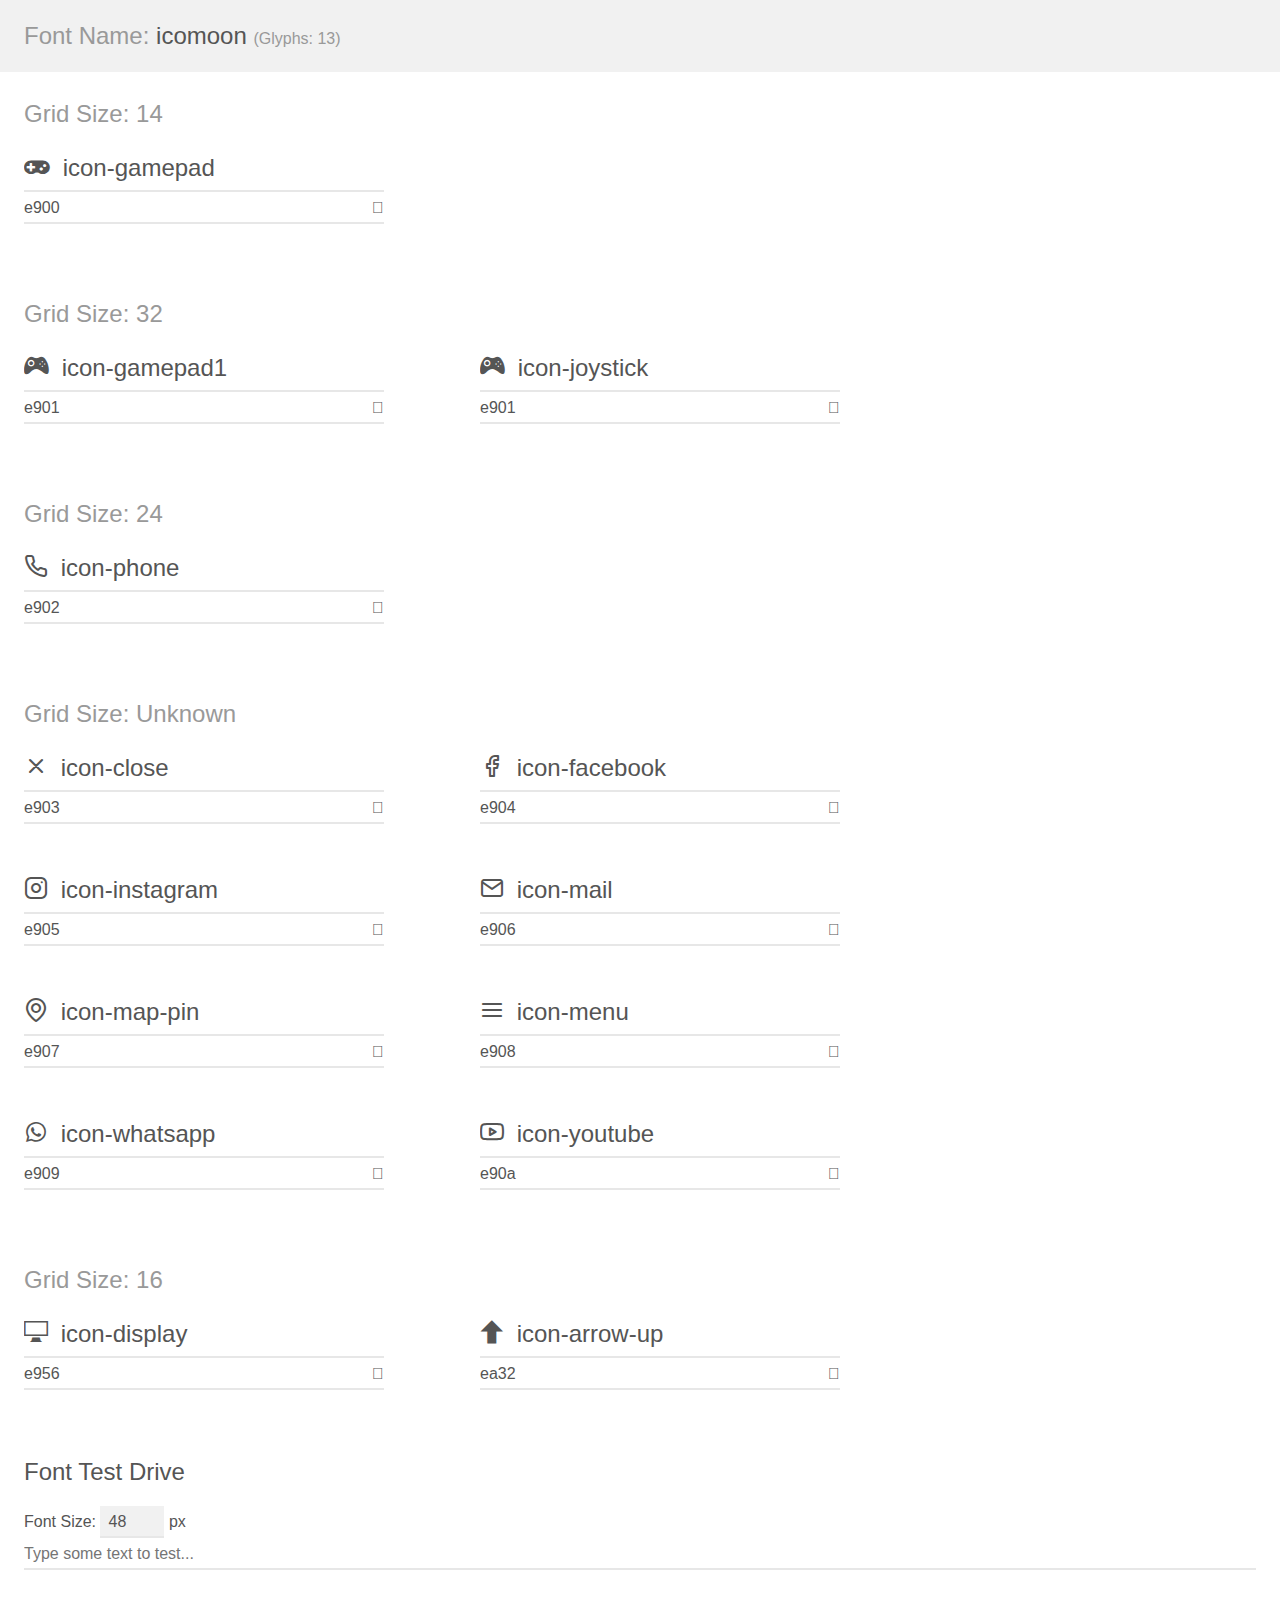
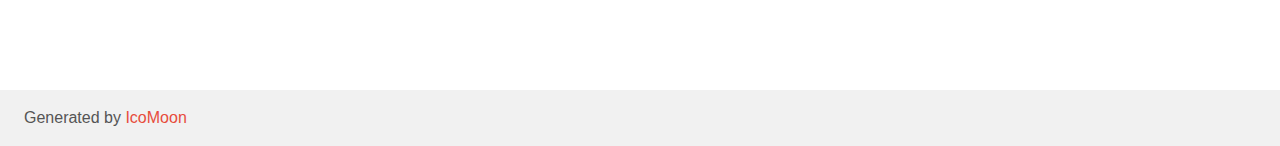
<file: Assets/font/demo.html>
<!doctype html>
<html>
<head>
    <meta charset="utf-8">
    <title>IcoMoon Demo</title>
    <meta name="description" content="An Icon Font Generated By IcoMoon.io">
    <meta name="viewport" content="width=device-width, initial-scale=1">
    <link rel="stylesheet" href="demo-files/demo.css">
    <link rel="stylesheet" href="style.css"></head>
<body>
    <div class="bgc1 clearfix">
        <h1 class="mhmm mvm"><span class="fgc1">Font Name:</span> icomoon <small class="fgc1">(Glyphs:&nbsp;13)</small></h1>
    </div>
    <div class="clearfix mhl ptl">
        <h1 class="mvm mtn fgc1">Grid Size: 14</h1>
        <div class="glyph fs1">
            <div class="clearfix bshadow0 pbs">
                <span class="icon-gamepad"></span>
                <span class="mls"> icon-gamepad</span>
            </div>
            <fieldset class="fs0 size1of1 clearfix hidden-false">
                <input type="text" readonly value="e900" class="unit size1of2" />
                <input type="text" maxlength="1" readonly value="&#xe900;" class="unitRight size1of2 talign-right" />
            </fieldset>
            <div class="fs0 bshadow0 clearfix hidden-true">
                <span class="unit pvs fgc1">liga: </span>
                <input type="text" readonly value="" class="liga unitRight" />
            </div>
        </div>
    </div>
    <div class="clearfix mhl ptl">
        <h1 class="mvm mtn fgc1">Grid Size: 32</h1>
        <div class="glyph fs2">
            <div class="clearfix bshadow0 pbs">
                <span class="icon-gamepad1"></span>
                <span class="mls"> icon-gamepad1</span>
            </div>
            <fieldset class="fs0 size1of1 clearfix hidden-false">
                <input type="text" readonly value="e901" class="unit size1of2" />
                <input type="text" maxlength="1" readonly value="&#xe901;" class="unitRight size1of2 talign-right" />
            </fieldset>
            <div class="fs0 bshadow0 clearfix hidden-true">
                <span class="unit pvs fgc1">liga: </span>
                <input type="text" readonly value="" class="liga unitRight" />
            </div>
        </div>
        <div class="glyph fs2">
            <div class="clearfix bshadow0 pbs">
                <span class="icon-joystick"></span>
                <span class="mls"> icon-joystick</span>
            </div>
            <fieldset class="fs0 size1of1 clearfix hidden-false">
                <input type="text" readonly value="e901" class="unit size1of2" />
                <input type="text" maxlength="1" readonly value="&#xe901;" class="unitRight size1of2 talign-right" />
            </fieldset>
            <div class="fs0 bshadow0 clearfix hidden-true">
                <span class="unit pvs fgc1">liga: </span>
                <input type="text" readonly value="" class="liga unitRight" />
            </div>
        </div>
    </div>
    <div class="clearfix mhl ptl">
        <h1 class="mvm mtn fgc1">Grid Size: 24</h1>
        <div class="glyph fs3">
            <div class="clearfix bshadow0 pbs">
                <span class="icon-phone"></span>
                <span class="mls"> icon-phone</span>
            </div>
            <fieldset class="fs0 size1of1 clearfix hidden-false">
                <input type="text" readonly value="e902" class="unit size1of2" />
                <input type="text" maxlength="1" readonly value="&#xe902;" class="unitRight size1of2 talign-right" />
            </fieldset>
            <div class="fs0 bshadow0 clearfix hidden-true">
                <span class="unit pvs fgc1">liga: </span>
                <input type="text" readonly value="" class="liga unitRight" />
            </div>
        </div>
    </div>
    <div class="clearfix mhl ptl">
        <h1 class="mvm mtn fgc1">Grid Size: Unknown</h1>
        <div class="glyph fs4">
            <div class="clearfix bshadow0 pbs">
                <span class="icon-close"></span>
                <span class="mls"> icon-close</span>
            </div>
            <fieldset class="fs0 size1of1 clearfix hidden-false">
                <input type="text" readonly value="e903" class="unit size1of2" />
                <input type="text" maxlength="1" readonly value="&#xe903;" class="unitRight size1of2 talign-right" />
            </fieldset>
            <div class="fs0 bshadow0 clearfix hidden-true">
                <span class="unit pvs fgc1">liga: </span>
                <input type="text" readonly value="" class="liga unitRight" />
            </div>
        </div>
        <div class="glyph fs4">
            <div class="clearfix bshadow0 pbs">
                <span class="icon-facebook"></span>
                <span class="mls"> icon-facebook</span>
            </div>
            <fieldset class="fs0 size1of1 clearfix hidden-false">
                <input type="text" readonly value="e904" class="unit size1of2" />
                <input type="text" maxlength="1" readonly value="&#xe904;" class="unitRight size1of2 talign-right" />
            </fieldset>
            <div class="fs0 bshadow0 clearfix hidden-true">
                <span class="unit pvs fgc1">liga: </span>
                <input type="text" readonly value="" class="liga unitRight" />
            </div>
        </div>
        <div class="glyph fs4">
            <div class="clearfix bshadow0 pbs">
                <span class="icon-instagram"></span>
                <span class="mls"> icon-instagram</span>
            </div>
            <fieldset class="fs0 size1of1 clearfix hidden-false">
                <input type="text" readonly value="e905" class="unit size1of2" />
                <input type="text" maxlength="1" readonly value="&#xe905;" class="unitRight size1of2 talign-right" />
            </fieldset>
            <div class="fs0 bshadow0 clearfix hidden-true">
                <span class="unit pvs fgc1">liga: </span>
                <input type="text" readonly value="" class="liga unitRight" />
            </div>
        </div>
        <div class="glyph fs4">
            <div class="clearfix bshadow0 pbs">
                <span class="icon-mail"></span>
                <span class="mls"> icon-mail</span>
            </div>
            <fieldset class="fs0 size1of1 clearfix hidden-false">
                <input type="text" readonly value="e906" class="unit size1of2" />
                <input type="text" maxlength="1" readonly value="&#xe906;" class="unitRight size1of2 talign-right" />
            </fieldset>
            <div class="fs0 bshadow0 clearfix hidden-true">
                <span class="unit pvs fgc1">liga: </span>
                <input type="text" readonly value="" class="liga unitRight" />
            </div>
        </div>
        <div class="glyph fs4">
            <div class="clearfix bshadow0 pbs">
                <span class="icon-map-pin"></span>
                <span class="mls"> icon-map-pin</span>
            </div>
            <fieldset class="fs0 size1of1 clearfix hidden-false">
                <input type="text" readonly value="e907" class="unit size1of2" />
                <input type="text" maxlength="1" readonly value="&#xe907;" class="unitRight size1of2 talign-right" />
            </fieldset>
            <div class="fs0 bshadow0 clearfix hidden-true">
                <span class="unit pvs fgc1">liga: </span>
                <input type="text" readonly value="" class="liga unitRight" />
            </div>
        </div>
        <div class="glyph fs4">
            <div class="clearfix bshadow0 pbs">
                <span class="icon-menu"></span>
                <span class="mls"> icon-menu</span>
            </div>
            <fieldset class="fs0 size1of1 clearfix hidden-false">
                <input type="text" readonly value="e908" class="unit size1of2" />
                <input type="text" maxlength="1" readonly value="&#xe908;" class="unitRight size1of2 talign-right" />
            </fieldset>
            <div class="fs0 bshadow0 clearfix hidden-true">
                <span class="unit pvs fgc1">liga: </span>
                <input type="text" readonly value="" class="liga unitRight" />
            </div>
        </div>
        <div class="glyph fs4">
            <div class="clearfix bshadow0 pbs">
                <span class="icon-whatsapp"></span>
                <span class="mls"> icon-whatsapp</span>
            </div>
            <fieldset class="fs0 size1of1 clearfix hidden-false">
                <input type="text" readonly value="e909" class="unit size1of2" />
                <input type="text" maxlength="1" readonly value="&#xe909;" class="unitRight size1of2 talign-right" />
            </fieldset>
            <div class="fs0 bshadow0 clearfix hidden-true">
                <span class="unit pvs fgc1">liga: </span>
                <input type="text" readonly value="" class="liga unitRight" />
            </div>
        </div>
        <div class="glyph fs4">
            <div class="clearfix bshadow0 pbs">
                <span class="icon-youtube"></span>
                <span class="mls"> icon-youtube</span>
            </div>
            <fieldset class="fs0 size1of1 clearfix hidden-false">
                <input type="text" readonly value="e90a" class="unit size1of2" />
                <input type="text" maxlength="1" readonly value="&#xe90a;" class="unitRight size1of2 talign-right" />
            </fieldset>
            <div class="fs0 bshadow0 clearfix hidden-true">
                <span class="unit pvs fgc1">liga: </span>
                <input type="text" readonly value="" class="liga unitRight" />
            </div>
        </div>
    </div>
    <div class="clearfix mhl ptl">
        <h1 class="mvm mtn fgc1">Grid Size: 16</h1>
        <div class="glyph fs5">
            <div class="clearfix bshadow0 pbs">
                <span class="icon-display"></span>
                <span class="mls"> icon-display</span>
            </div>
            <fieldset class="fs0 size1of1 clearfix hidden-false">
                <input type="text" readonly value="e956" class="unit size1of2" />
                <input type="text" maxlength="1" readonly value="&#xe956;" class="unitRight size1of2 talign-right" />
            </fieldset>
            <div class="fs0 bshadow0 clearfix hidden-true">
                <span class="unit pvs fgc1">liga: </span>
                <input type="text" readonly value="display, screen" class="liga unitRight" />
            </div>
        </div>
        <div class="glyph fs5">
            <div class="clearfix bshadow0 pbs">
                <span class="icon-arrow-up"></span>
                <span class="mls"> icon-arrow-up</span>
            </div>
            <fieldset class="fs0 size1of1 clearfix hidden-false">
                <input type="text" readonly value="ea32" class="unit size1of2" />
                <input type="text" maxlength="1" readonly value="&#xea32;" class="unitRight size1of2 talign-right" />
            </fieldset>
            <div class="fs0 bshadow0 clearfix hidden-true">
                <span class="unit pvs fgc1">liga: </span>
                <input type="text" readonly value="arrow-up, up" class="liga unitRight" />
            </div>
        </div>
    </div>

    <!--[if gt IE 8]><!-->
    <div class="mhl clearfix mbl">
        <h1>Font Test Drive</h1>
        <label>
            Font Size: <input id="fontSize" type="number" class="textbox0 mbm"
            min="8" value="48" />
            px
        </label>
        <input id="testText" type="text" class="phl size1of1 mvl"
        placeholder="Type some text to test..." value=""/>
        <div id="testDrive" class="icon-" style="font-family: icomoon">&nbsp;
        </div>
    </div>
    <!--<![endif]-->
    <div class="bgc1 clearfix">
        <p class="mhl">Generated by <a href="https://icomoon.io/app">IcoMoon</a></p>
    </div>

    <script src="demo-files/demo.js"></script>
</body>
</html>
</file>
<file: Assets/font/demo-files/demo.css>
body {
  padding: 0;
  margin: 0;
  font-family: sans-serif;
  font-size: 1em;
  line-height: 1.5;
  color: #555;
  background: #fff;
}
h1 {
  font-size: 1.5em;
  font-weight: normal;
}
small {
  font-size: .66666667em;
}
a {
  color: #e74c3c;
  text-decoration: none;
}
a:hover, a:focus {
  box-shadow: 0 1px #e74c3c;
}
.bshadow0, input {
  box-shadow: inset 0 -2px #e7e7e7;
}
input:hover {
  box-shadow: inset 0 -2px #ccc;
}
input, fieldset {
  font-family: sans-serif;
  font-size: 1em;
  margin: 0;
  padding: 0;
  border: 0;
}
input {
  color: inherit;
  line-height: 1.5;
  height: 1.5em;
  padding: .25em 0;
}
input:focus {
  outline: none;
  box-shadow: inset 0 -2px #449fdb;
}
.glyph {
  font-size: 16px;
  width: 15em;
  padding-bottom: 1em;
  margin-right: 4em;
  margin-bottom: 1em;
  float: left;
  overflow: hidden;
}
.liga {
  width: 80%;
  width: calc(100% - 2.5em);
}
.talign-right {
  text-align: right;
}
.talign-center {
  text-align: center;
}
.bgc1 {
  background: #f1f1f1;
}
.fgc1 {
  color: #999;
}
.fgc0 {
  color: #000;
}
p {
  margin-top: 1em;
  margin-bottom: 1em;
}
.mvm {
  margin-top: .75em;
  margin-bottom: .75em;
}
.mtn {
  margin-top: 0;
}
.mtl, .mal {
  margin-top: 1.5em;
}
.mbl, .mal {
  margin-bottom: 1.5em;
}
.mal, .mhl {
  margin-left: 1.5em;
  margin-right: 1.5em;
}
.mhmm {
  margin-left: 1em;
  margin-right: 1em;
}
.mls {
  margin-left: .25em;
}
.ptl {
  padding-top: 1.5em;
}
.pbs, .pvs {
  padding-bottom: .25em;
}
.pvs, .pts {
  padding-top: .25em;
}
.unit {
  float: left;
}
.unitRight {
  float: right;
}
.size1of2 {
  width: 50%;
}
.size1of1 {
  width: 100%;
}
.clearfix:before, .clearfix:after {
  content: " ";
  display: table;
}
.clearfix:after {
  clear: both;
}
.hidden-true {
  display: none;
}
.textbox0 {
  width: 3em;
  background: #f1f1f1;
  padding: .25em .5em;
  line-height: 1.5;
  height: 1.5em;
}
#testDrive {
  display: block;
  padding-top: 24px;
  line-height: 1.5;
}
.fs0 {
  font-size: 16px;
}
.fs1 {
  font-size: 24px;
}
.fs2 {
  font-size: 24px;
}
.fs3 {
  font-size: 24px;
}
.fs4 {
  font-size: 24px;
}
.fs5 {
  font-size: 24px;
}
</file>
<file: Assets/font/style.css>
@font-face {
  font-family: 'icomoon';
  src:  url('fonts/icomoon.eot?3v89ia');
  src:  url('fonts/icomoon.eot?3v89ia#iefix') format('embedded-opentype'),
    url('fonts/icomoon.ttf?3v89ia') format('truetype'),
    url('fonts/icomoon.woff?3v89ia') format('woff'),
    url('fonts/icomoon.svg?3v89ia#icomoon') format('svg');
  font-weight: normal;
  font-style: normal;
  font-display: block;
}

[class^="icon-"], [class*=" icon-"] {
  /* use !important to prevent issues with browser extensions that change fonts */
  font-family: 'icomoon' !important;
  speak: never;
  font-style: normal;
  font-weight: normal;
  font-variant: normal;
  text-transform: none;
  line-height: 1;

  /* Better Font Rendering =========== */
  -webkit-font-smoothing: antialiased;
  -moz-osx-font-smoothing: grayscale;
}

.icon-gamepad:before {
  content: "\e900";
}
.icon-gamepad1:before {
  content: "\e901";
}
.icon-joystick:before {
  content: "\e901";
}
.icon-phone:before {
  content: "\e902";
}
.icon-close:before {
  content: "\e903";
}
.icon-facebook:before {
  content: "\e904";
}
.icon-instagram:before {
  content: "\e905";
}
.icon-mail:before {
  content: "\e906";
}
.icon-map-pin:before {
  content: "\e907";
}
.icon-menu:before {
  content: "\e908";
}
.icon-whatsapp:before {
  content: "\e909";
}
.icon-youtube:before {
  content: "\e90a";
}
.icon-display:before {
  content: "\e956";
}
.icon-arrow-up:before {
  content: "\ea32";
}
</file>
